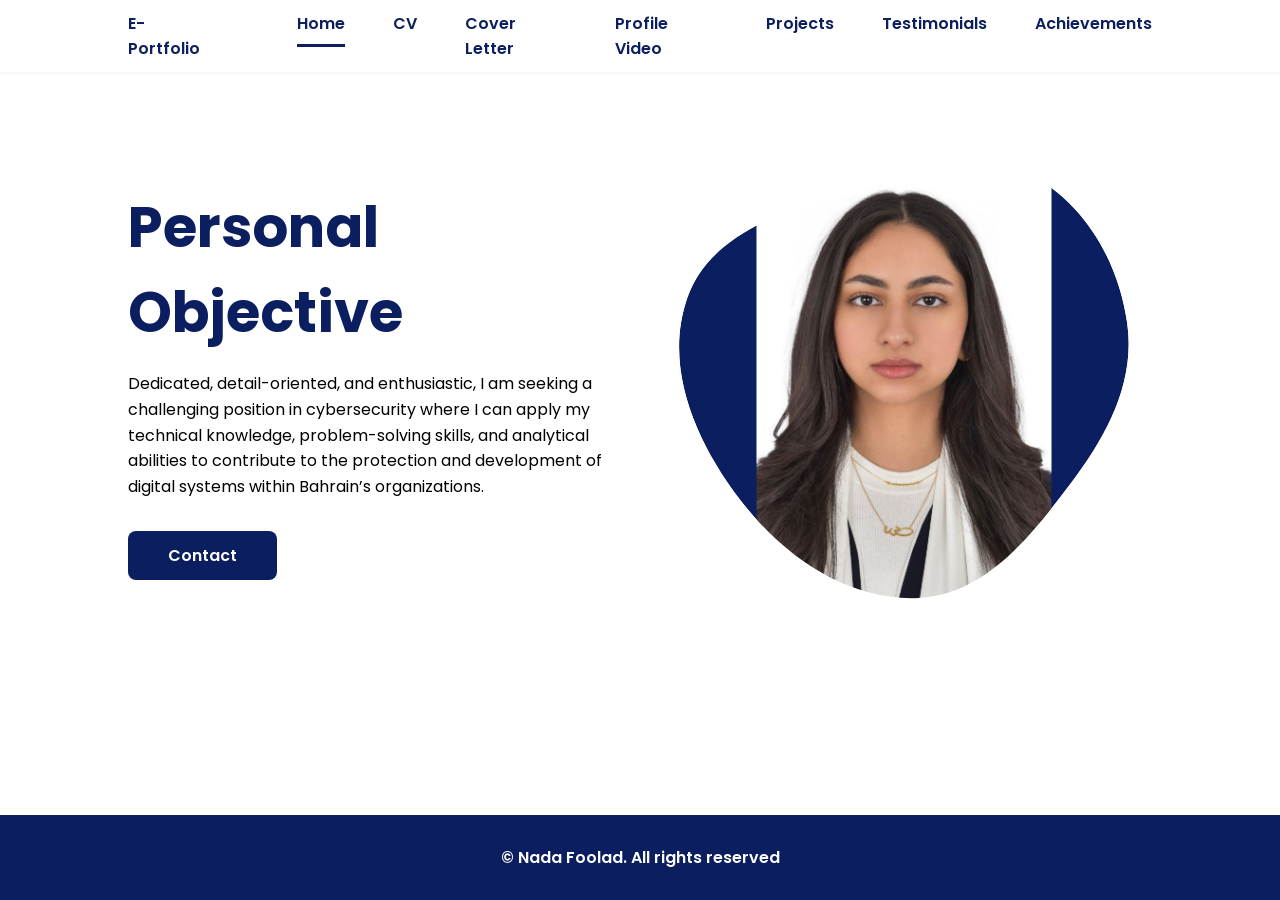
<file: e-portfolio/index.html>
<!DOCTYPE html>
<html lang="en">
    <head>
        <meta charset="UTF-8">
        <meta name="viewport" content="width=device-width, initial-scale=1.0">

        <link rel="stylesheet" href="stylesheet.css">

        <link href='https://cdn.jsdelivr.net/npm/boxicons@2.0.5/css/boxicons.min.css' rel='stylesheet'>

        <title>E-Portfolio Website</title>
    </head>
    <body>
        <header class="l-header">
            <nav class="nav bd-grid">
                <div>
                    <a href="index.html" class="nav__logo">E-Portfolio</a>
                </div>

                <div class="nav__menu" id="nav-menu">
                    <ul class="nav__list">
                        <li class="nav__item"><a href="index.html" class="nav__link active-link">Home</a></li>
                        <li class="nav__item"><a href="cv.html" class="nav__link">CV</a></li>
                        <li class="nav__item"><a href="cover-letter.html" class="nav__link">Cover Letter</a></li>
                        <li class="nav__item"><a href="video.html" class="nav__link">Profile Video</a></li>
                        <li class="nav__item"><a href="projects.html" class="nav__link">Projects</a></li>
                        <li class="nav__item"><a href="testimonials.html" class="nav__link">Testimonials</a></li>
                        <li class="nav__item"><a href="achievements.html" class="nav__link">Achievements</a></li>
                    </ul>
                </div>

                <div class="nav__toggle" id="nav-toggle">
                    <i class='bx bx-menu'></i>
                </div>
            </nav>
        </header>

        <main class="l-main">
            <section class="home bd-grid" id="home">
                <div class="home__data">
                    <h1 class="home__title">Personal Objective</h1>
                    <p class="home__description">
                        Dedicated, detail-oriented, and enthusiastic, I am seeking a challenging position in cybersecurity where I can apply my technical knowledge, problem-solving skills, and analytical abilities to contribute to the protection and development of digital systems within Bahrain’s organizations.
                    </p>
                    <a href="mailto:202302686@student.polytechnic.bh" class="button">Contact</a>
                </div>

                <div class="home__img">
                    <svg class="home__blob" viewBox="0 0 479 467" xmlns="http://www.w3.org/2000/svg" xmlns:xlink="http://www.w3.org/1999/xlink">
                        <mask id="mask0" mask-type="alpha">
                            <path d="M9.19024 145.964C34.0253 76.5814 114.865 54.7299 184.111 29.4823C245.804 6.98884 311.86 -14.9503 370.735 14.143C431.207 44.026 467.948 107.508 477.191 174.311C485.897 237.229 454.931 294.377 416.506 344.954C373.74 401.245 326.068 462.801 255.442 466.189C179.416 469.835 111.552 422.137 65.1576 361.805C17.4835 299.81 -17.1617 219.583 9.19024 145.964Z"/>
                        </mask>
                        <g mask="url(#mask0)">
                            <path d="M9.19024 145.964C34.0253 76.5814 114.865 54.7299 184.111 29.4823C245.804 6.98884 311.86 -14.9503 370.735 14.143C431.207 44.026 467.948 107.508 477.191 174.311C485.897 237.229 454.931 294.377 416.506 344.954C373.74 401.245 326.068 462.801 255.442 466.189C179.416 469.835 111.552 422.137 65.1576 361.805C17.4835 299.81 -17.1617 219.583 9.19024 145.964Z"/>
                            <image class="home__blob-img" x="0" y="0" width="100%" height="100%" href="home.jpg"/>
                        </g>
                    </svg>
                </div>
            </section>
        </main>

        <footer class="footer">
            <p class="footer__copy">&#169; Nada Foolad. All rights reserved</p>
        </footer>

        <script>
            const showMenu = (toggleId, navId) =>{
                const toggle = document.getElementById(toggleId),
                nav = document.getElementById(navId)
                if(toggle && nav){
                    toggle.addEventListener('click', ()=>{
                        nav.classList.toggle('show')
                    })
                }
            }
            showMenu('nav-toggle','nav-menu')
        </script>
    </body>
</html>
</file>
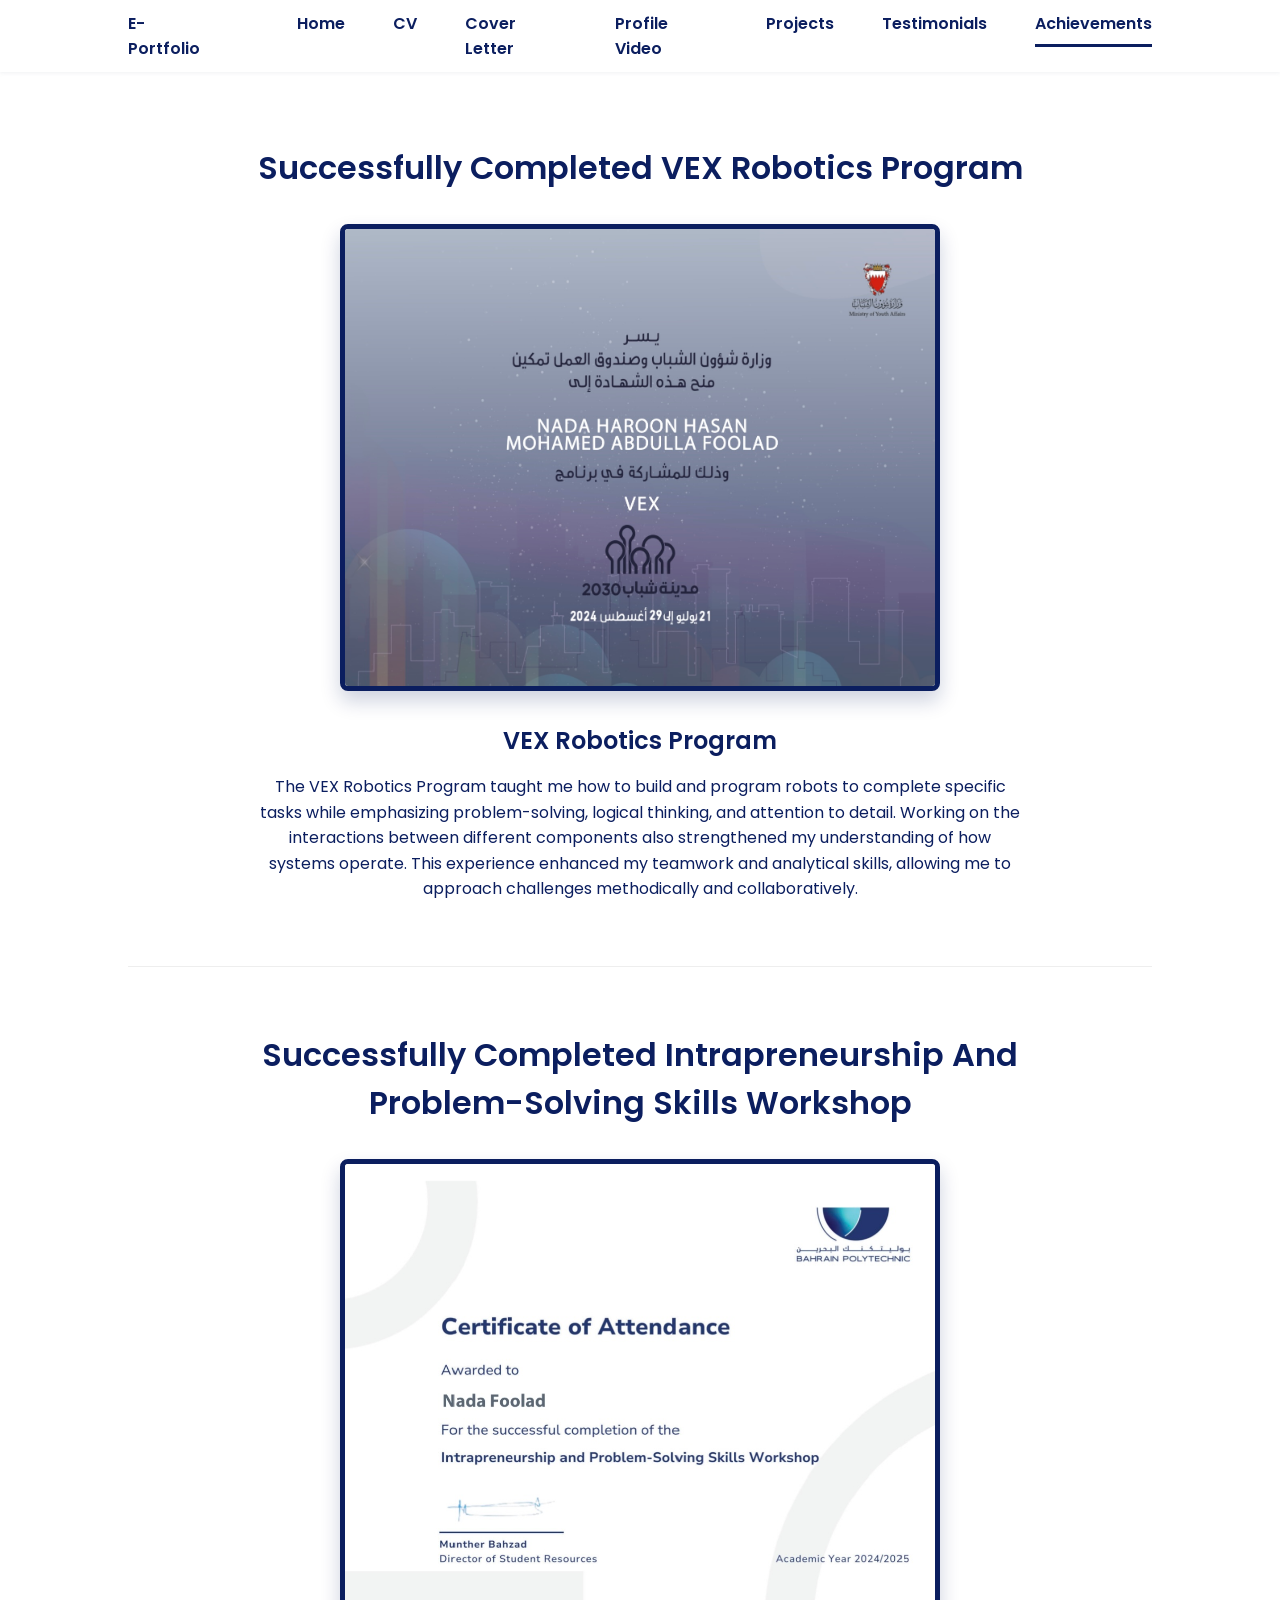
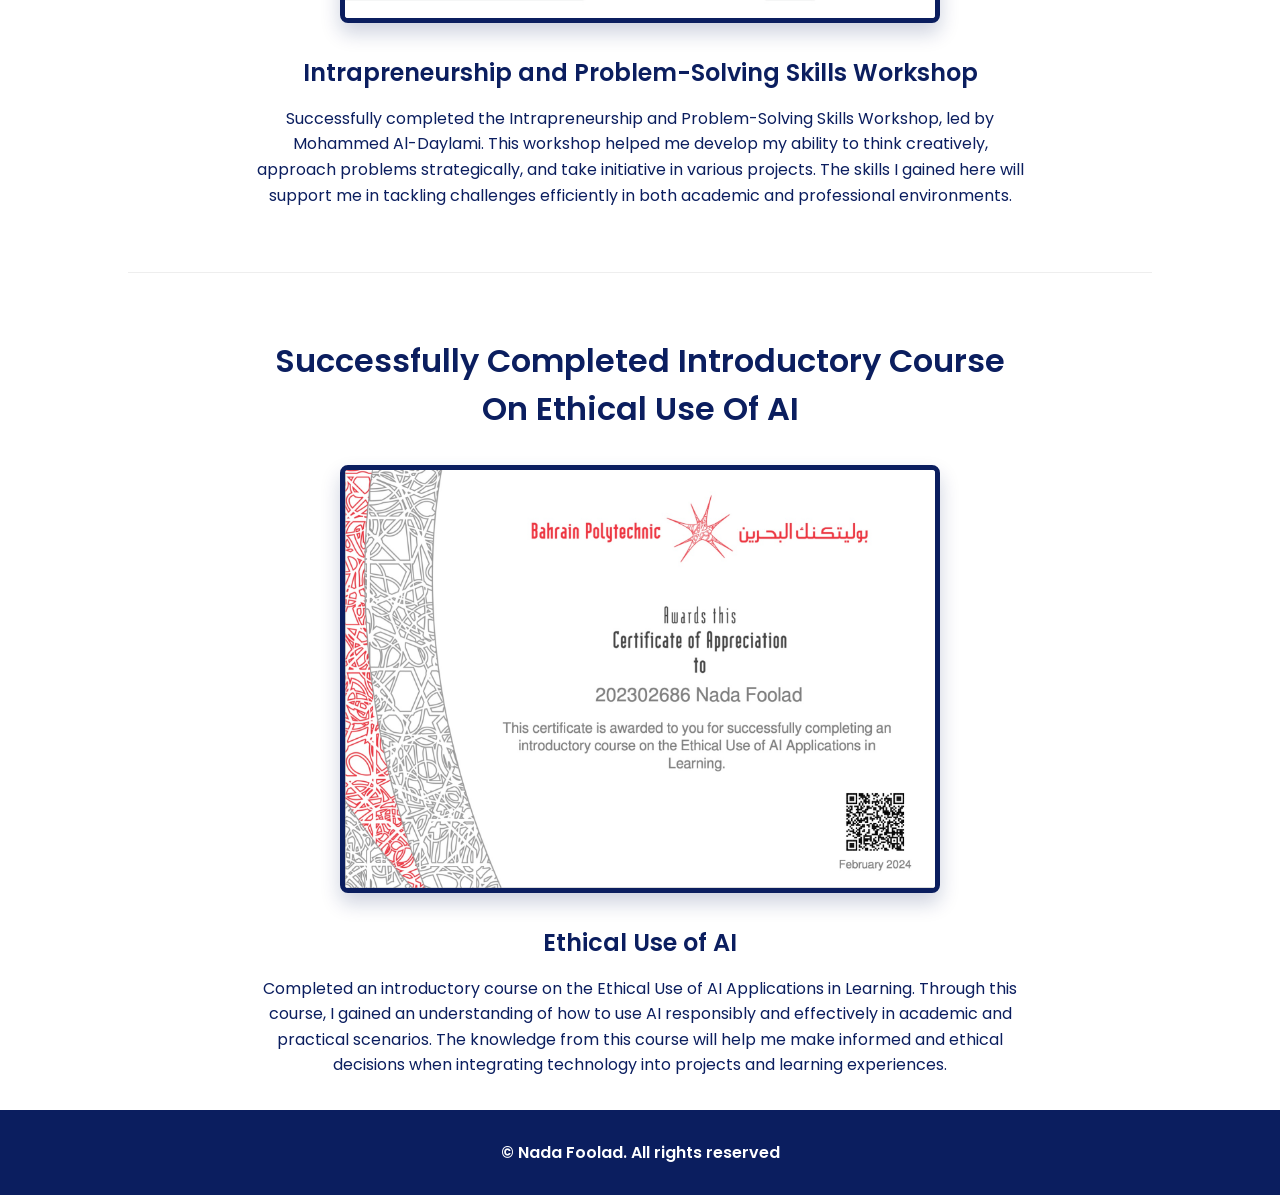
<file: e-portfolio/achievements.html>
<!DOCTYPE html>
<html lang="en">
    <head>
        <meta charset="UTF-8">
        <meta name="viewport" content="width=device-width, initial-scale=1.0">
        <link rel="stylesheet" href="stylesheet.css">
        <link href='https://cdn.jsdelivr.net/npm/boxicons@2.0.5/css/boxicons.min.css' rel='stylesheet'>
        <title>Achievements</title>
        <style>
            .achievement__container {
                text-align: center;
                max-width: 800px;
                margin: 0 auto;
                padding: 2rem 1rem;
            }

            /* Unified header style for all achievements */
            .achievement__header {
                font-size: var(--h2-font-size);
                color: var(--first-color);
                margin-bottom: 2rem;
                font-weight: var(--font-semi);
                text-transform: capitalize;
            }

            .achievement__img-box {
                border: 5px solid #0b1e5f;
                border-radius: 0.5rem;
                overflow: hidden;
                box-shadow: 0px 10px 20px rgba(11, 30, 95, 0.2);
                margin: 0 auto 2rem;
                max-width: 600px;
                background: #fff;
            }

            .achievement__img-box img {
                width: 100%;
                height: auto;
                display: block;
            }

            .achievement__title {
                font-size: 1.5rem;
                color: #0b1e5f;
                margin-bottom: 1rem;
                font-weight: var(--font-semi);
            }

            .achievement__description {
                line-height: 1.6;
                color: var(--text-color);
            }

            /* Horizontal line style to match Projects page */
            .achievement__divider {
                border: 0; 
                height: 1px; 
                background: #eee; 
                margin: 2rem 0;
            }
        </style>
    </head>
    <body>
        <header class="l-header">
            <nav class="nav bd-grid">
                <div><a href="index.html" class="nav__logo">E-Portfolio</a></div>
                <div class="nav__menu" id="nav-menu">
                    <ul class="nav__list">
                        <li class="nav__item"><a href="index.html" class="nav__link">Home</a></li>
                        <li class="nav__item"><a href="cv.html" class="nav__link">CV</a></li>
                        <li class="nav__item"><a href="cover-letter.html" class="nav__link">Cover Letter</a></li>
                        <li class="nav__item"><a href="video.html" class="nav__link">Profile Video</a></li>
                        <li class="nav__item"><a href="projects.html" class="nav__link">Projects</a></li>
                        <li class="nav__item"><a href="testimonials.html" class="nav__link">Testimonials</a></li>
                        <li class="nav__item"><a href="achievements.html" class="nav__link active-link">Achievements</a></li>
                    </ul>
                </div>
                <div class="nav__toggle" id="nav-toggle"><i class='bx bx-menu'></i></div>
            </nav>
        </header>

        <main class="l-main">
            <section class="section bd-grid" style="padding-top: 7rem;">
                
                <div class="achievement__container">
                    <h2 class="achievement__header">Successfully Completed VEX Robotics Program</h2>
                    <div class="achievement__img-box">
                        <img src="vex.jpg" alt="VEX Robotics Certificate">
                    </div>
                    <h3 class="achievement__title">VEX Robotics Program</h3>
                    <p class="achievement__description">
                        The VEX Robotics Program taught me how to build and program robots to complete specific tasks while emphasizing problem-solving, logical thinking, and attention to detail. Working on the interactions between different components also strengthened my understanding of how systems operate. This experience enhanced my teamwork and analytical skills, allowing me to approach challenges methodically and collaboratively.
                    </p>
                </div>

                <hr class="achievement__divider">

                <div class="achievement__container">
                    <h2 class="achievement__header">Successfully Completed Intrapreneurship and Problem-Solving Skills Workshop</h2>
                    <div class="achievement__img-box">
                        <img src="problemSolving.jpg" alt="Problem Solving Workshop Certificate">
                    </div>
                    <h3 class="achievement__title">Intrapreneurship and Problem-Solving Skills Workshop</h3>
                    <p class="achievement__description">
                        Successfully completed the Intrapreneurship and Problem-Solving Skills Workshop, led by Mohammed Al-Daylami. This workshop helped me develop my ability to think creatively, approach problems strategically, and take initiative in various projects. The skills I gained here will support me in tackling challenges efficiently in both academic and professional environments.
                    </p>
                </div>

                <hr class="achievement__divider">

                <div class="achievement__container">
                    <h2 class="achievement__header">Successfully Completed Introductory Course on Ethical Use of AI</h2>
                    <div class="achievement__img-box">
                        <img src="ai.jpg" alt="Ethical AI Certificate">
                    </div>
                    <h3 class="achievement__title">Ethical Use of AI</h3>
                    <p class="achievement__description">
                        Completed an introductory course on the Ethical Use of AI Applications in Learning. Through this course, I gained an understanding of how to use AI responsibly and effectively in academic and practical scenarios. The knowledge from this course will help me make informed and ethical decisions when integrating technology into projects and learning experiences.
                    </p>
                </div>

            </section>
        </main>

        <footer class="footer">
            <p class="footer__copy">&#169; Nada Foolad. All rights reserved</p>
        </footer>

        <script>
            const showMenu = (toggleId, navId) =>{
                const toggle = document.getElementById(toggleId),
                nav = document.getElementById(navId)
                if(toggle && nav){
                    toggle.addEventListener('click', ()=>{
                        nav.classList.toggle('show')
                    })
                }
            }
            showMenu('nav-toggle','nav-menu')
        </script>
    </body>
</html>
</file>
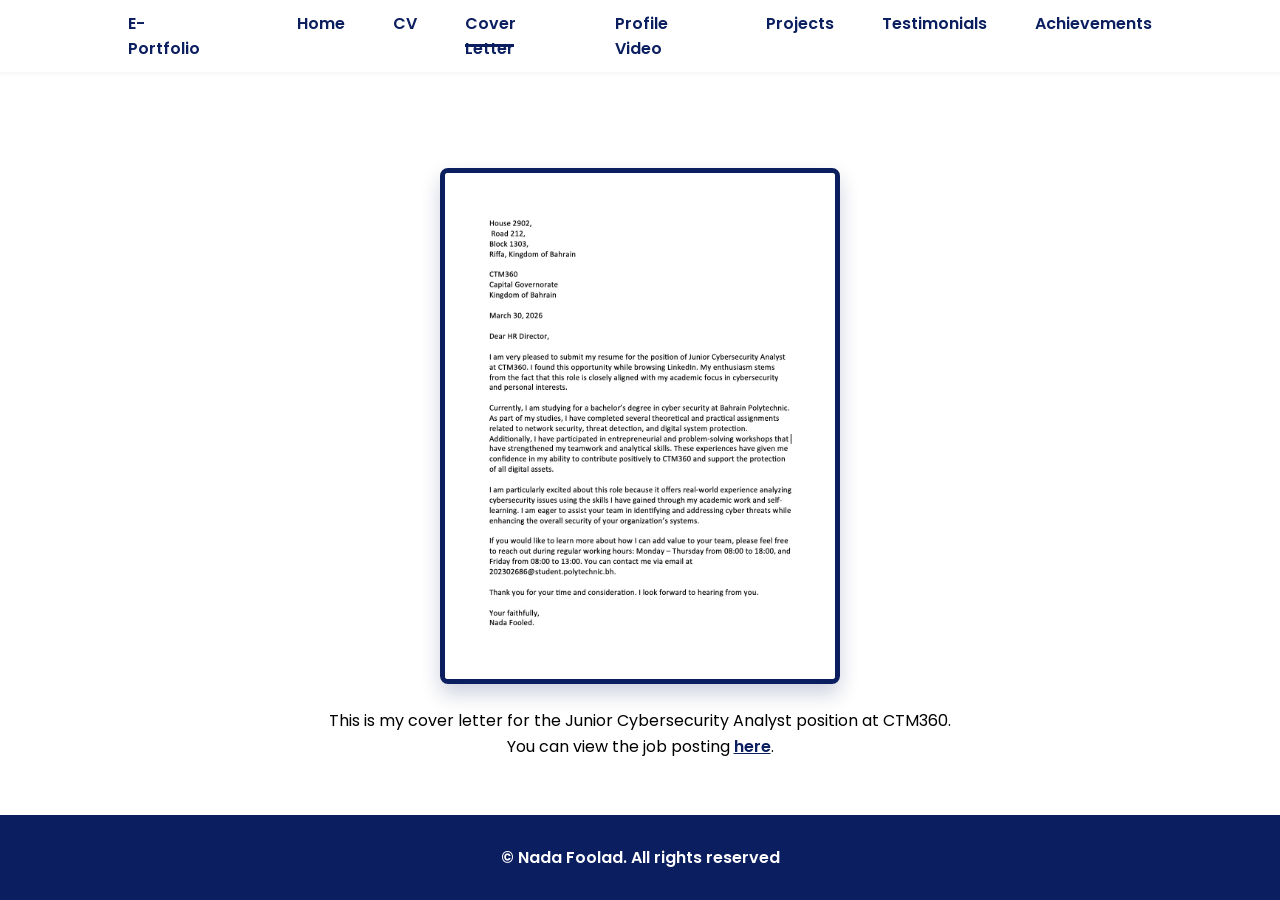
<file: e-portfolio/cover-letter.html>
<!DOCTYPE html>
<html lang="en">
    <head>
        <meta charset="UTF-8">
        <meta name="viewport" content="width=device-width, initial-scale=1.0">
        <link rel="stylesheet" href="stylesheet.css">
        <link href='https://cdn.jsdelivr.net/npm/boxicons@2.0.5/css/boxicons.min.css' rel='stylesheet'>
        <title>Cover Letter </title>
        <style>
            /* Container for the image and zoom icon */
            .cover-letter__wrapper {
                position: relative;
                display: inline-block;
                max-width: 400px;
                cursor: pointer;
            }

            /* Small zoom icon in the corner (CV Style) */
            .zoom__icon {
                position: absolute;
                top: 15px;
                right: 15px;
                font-size: 1.2rem;
                color: #0b1e5f;
                background: rgba(255, 255, 255, 0.8);
                padding: 6px;
                border-radius: 50%;
                box-shadow: 0 4px 10px rgba(0,0,0,0.2);
                transition: .3s;
                opacity: 0; 
                pointer-events: none;
            }

            .cover-letter__wrapper:hover .zoom__icon {
                opacity: 1; 
            }

            /* Lightbox Modal Styles with Scrolling */
            .modal {
                display: none; 
                position: fixed; 
                z-index: 1000; 
                left: 0;
                top: 0;
                width: 100%; 
                height: 100%; 
                background-color: rgba(0,0,0,0.9); 
                overflow-y: auto; /* Enables vertical scrolling when image is big */
                padding: 50px 0; /* Space at top and bottom of scrolled image */
            }

            .modal-content {
                margin: auto;
                display: block;
                width: 90%;
                max-width: 900px; /* Slightly wider for better reading */
                border: 5px solid #fff;
                border-radius: 0.5rem;
            }

            .close {
                position: fixed; /* Keeps X in the same spot while you scroll */
                top: 20px;
                right: 35px;
                color: #f1f1f1;
                font-size: 40px;
                font-weight: bold;
                cursor: pointer;
                z-index: 1001;
            }

            .close:hover { color: #bbb; }
        </style>
    </head>
    <body>
        <header class="l-header">
            <nav class="nav bd-grid">
                <div><a href="index.html" class="nav__logo">E-Portfolio</a></div>
                <div class="nav__menu" id="nav-menu">
                    <ul class="nav__list">
                        <li class="nav__item"><a href="index.html" class="nav__link">Home</a></li>
                        <li class="nav__item"><a href="cv.html" class="nav__link">CV</a></li>
                        <li class="nav__item"><a href="cover-letter.html" class="nav__link active-link">Cover Letter</a></li>
                        <li class="nav__item"><a href="video.html" class="nav__link">Profile Video</a></li>
                        <li class="nav__item"><a href="projects.html" class="nav__link">Projects</a></li>
                        <li class="nav__item"><a href="testimonials.html" class="nav__link">Testimonials</a></li>
                        <li class="nav__item"><a href="achievements.html" class="nav__link">Achievements</a></li>
                    </ul>
                </div>
                <div class="nav__toggle" id="nav-toggle"><i class='bx bx-menu'></i></div>
            </nav>
        </header>

        <main class="l-main" style="display: flex; align-items: center; justify-content: center;">
            <section class="section bd-grid" style="display: flex; flex-direction: column; align-items: center; justify-content: center; width: 100%; padding-top: 7rem;">
                
                <div class="cover-letter__wrapper" id="openModal">
                    <img src="cover-letter.jpg" alt="Cover Letter Image" 
                         style="width: 100%; 
                                height: auto; 
                                border: 5px solid #0b1e5f; 
                                border-radius: 0.5rem; 
                                box-shadow: 0px 10px 20px rgba(11, 30, 95, 0.2);">
                    <i class='bx bx-search-alt zoom__icon'></i>
                </div>

                <p style="color: black; margin-top: 1.5rem; text-align: center; line-height: 1.6;">
                    This is my cover letter for the Junior Cybersecurity Analyst position at CTM360.<br>
                    You can view the job posting <a href="https://www.linkedin.com/jobs/view/4204611931/" target="_blank" style="color: #0b1e5f; font-weight: 600; text-decoration: underline;">here</a>.
                </p>

            </section>

            <div id="myModal" class="modal">
                <span class="close" id="closeModal">&times;</span>
                <img class="modal-content" src="cover-letter.jpg">
            </div>
        </main>

        <footer class="footer">
            <p class="footer__copy">&#169; Nada Foolad. All rights reserved</p>
        </footer>

        <script>
            /* Nav Toggle */
            const showMenu = (toggleId, navId) =>{
                const toggle = document.getElementById(toggleId),
                nav = document.getElementById(navId)
                if(toggle && nav){
                    toggle.addEventListener('click', ()=>{
                        nav.classList.toggle('show')
                    })
                }
            }
            showMenu('nav-toggle','nav-menu')

            /* Modal Logic */
            const modal = document.getElementById("myModal");
            const wrapper = document.getElementById("openModal");
            const span = document.getElementById("closeModal");

            wrapper.onclick = function() { modal.style.display = "block"; }
            span.onclick = function() { modal.style.display = "none"; }
            
            window.onclick = function(event) {
                if (event.target == modal) {
                    modal.style.display = "none";
                }
            }
        </script>
    </body>
</html>
</file>
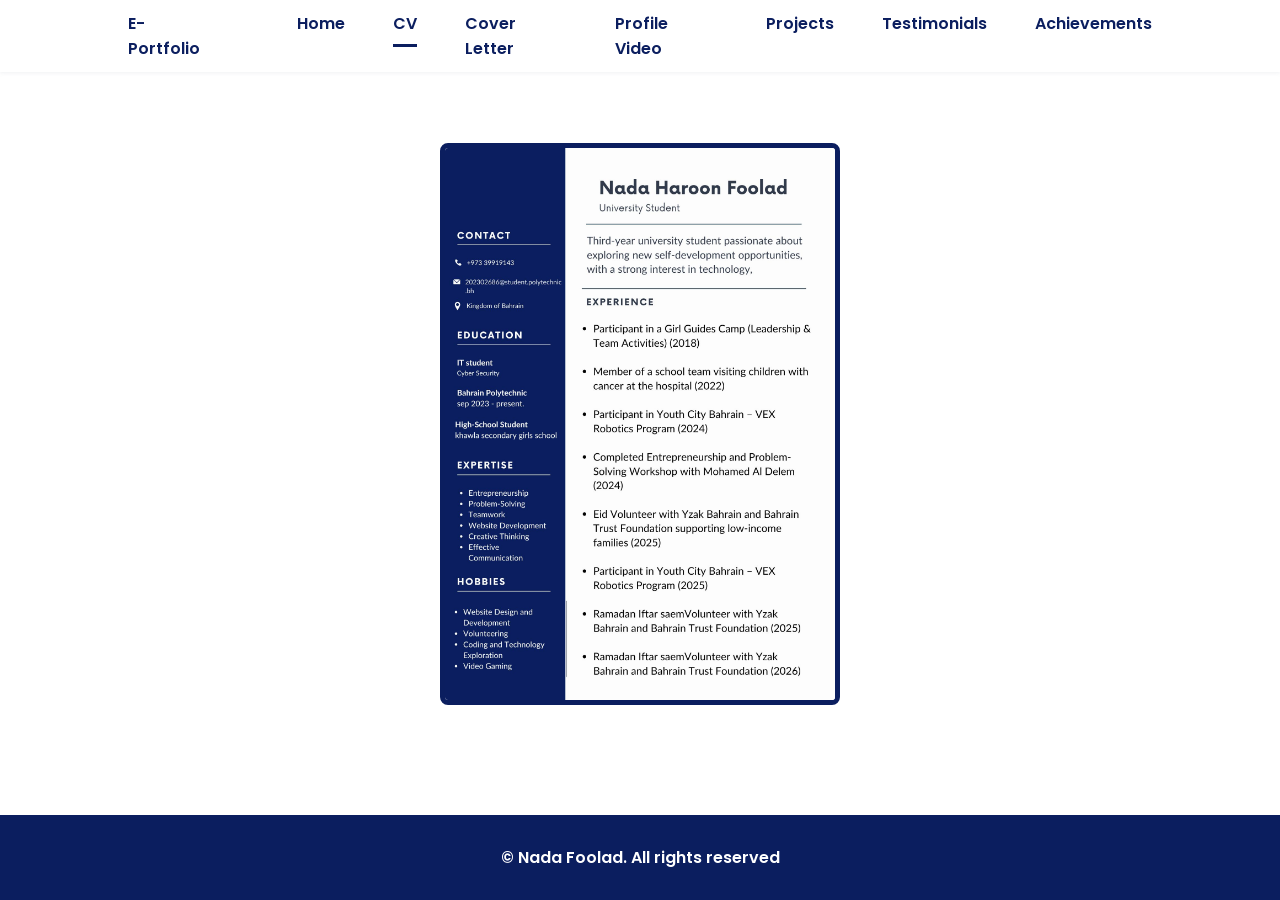
<file: e-portfolio/cv.html>
<!DOCTYPE html>
<html lang="en">
    <head>
        <meta charset="UTF-8">
        <meta name="viewport" content="width=device-width, initial-scale=1.0">
        <link rel="stylesheet" href="stylesheet.css">
        <link href='https://cdn.jsdelivr.net/npm/boxicons@2.0.5/css/boxicons.min.css' rel='stylesheet'>
        <title>CV</title>
        <style>
            /* CV Container Positioning */
            .cv__wrapper {
                position: relative;
                display: inline-block;
                max-width: 400px;
                cursor: pointer;
            }

            .zoom__icon {
                position: absolute;
                top: 15px;
                right: 15px;
                font-size: 1.5rem;
                color: #0b1e5f;
                background: rgba(255, 255, 255, 0.8);
                padding: 8px;
                border-radius: 50%;
                box-shadow: 0 4px 10px rgba(0,0,0,0.2);
                transition: .3s;
                opacity: 0; 
                pointer-events: none;
            }

            .cv__wrapper:hover .zoom__icon {
                opacity: 1; 
            }

            /* --- FIX: Lightbox Modal Scrolling --- */
            .modal {
                display: none; 
                position: fixed; 
                z-index: 1000; 
                left: 0;
                top: 0;
                width: 100%; 
                height: 100%; 
                background-color: rgba(0,0,0,0.95); 
                overflow-y: scroll; /* Force vertical scroll */
                -webkit-overflow-scrolling: touch;
            }

            .modal-content {
                display: block;
                margin: 40px auto; /* Margin at top and bottom */
                width: 95%;
                max-width: 1000px; /* Adjust this to make it as big as you want */
                height: auto;
                border: 5px solid #fff;
                border-radius: 0.5rem;
            }

            .close {
                position: fixed; /* Keep X fixed to screen */
                top: 20px;
                right: 35px;
                color: #fff;
                font-size: 50px;
                font-weight: bold;
                cursor: pointer;
                z-index: 2000;
                text-shadow: 0 0 10px rgba(0,0,0,0.5);
            }

            .close:hover { color: #bbb; }
        </style>
    </head>
    <body>
        <header class="l-header">
            <nav class="nav bd-grid">
                <div><a href="index.html" class="nav__logo">E-Portfolio</a></div>
                <div class="nav__menu" id="nav-menu">
                    <ul class="nav__list">
                        <li class="nav__item"><a href="index.html" class="nav__link">Home</a></li>
                        <li class="nav__item"><a href="cv.html" class="nav__link active-link">CV</a></li>
                        <li class="nav__item"><a href="cover-letter.html" class="nav__link">Cover Letter</a></li>
                        <li class="nav__item"><a href="video.html" class="nav__link">Profile Video</a></li>
                        <li class="nav__item"><a href="projects.html" class="nav__link">Projects</a></li>
                        <li class="nav__item"><a href="testimonials.html" class="nav__link">Testimonials</a></li>
                        <li class="nav__item"><a href="achievements.html" class="nav__link">Achievements</a></li>
                    </ul>
                </div>
                <div class="nav__toggle" id="nav-toggle"><i class='bx bx-menu'></i></div>
            </nav>
        </header>

        <main class="l-main">
            <section class="section bd-grid" style="display: flex; flex-direction: column; align-items: center; justify-content: center; min-height: 80vh; padding-top: 8rem;">
                <div class="cv__wrapper" id="openModal">
                    <img src="cv.jpg" alt="CV Image" 
                         style="width: 100%; height: auto; border: 5px solid #0b1e5f; border-radius: 0.5rem;">
                    <i class='bx bx-search-alt zoom__icon'></i>
                </div>
            </section>

            <div id="myModal" class="modal">
                <span class="close" id="closeModal">&times;</span>
                <img class="modal-content" src="cv.jpg" id="modalImg">
            </div>
        </main>

        <footer class="footer">
            <p class="footer__copy">&#169; Nada Foolad. All rights reserved</p>
        </footer>

        <script>
            /* Menu Toggle */
            const showMenu = (toggleId, navId) =>{
                const toggle = document.getElementById(toggleId), nav = document.getElementById(navId)
                if(toggle && nav){ toggle.addEventListener('click', ()=>{ nav.classList.toggle('show') })}
            }
            showMenu('nav-toggle','nav-menu')

            /* Modal Logic */
            const modal = document.getElementById("myModal");
            const wrapper = document.getElementById("openModal");
            const span = document.getElementById("closeModal");
            const body = document.body;

            wrapper.onclick = function() {
                modal.style.display = "block";
                body.style.overflow = "hidden"; // Prevent background from scrolling
            }

            span.onclick = function() {
                modal.style.display = "none";
                body.style.overflow = "auto"; // Re-enable background scrolling
            }
            
            window.onclick = function(event) {
                if (event.target == modal) {
                    modal.style.display = "none";
                    body.style.overflow = "auto";
                }
            }
        </script>
    </body>
</html>
</file>
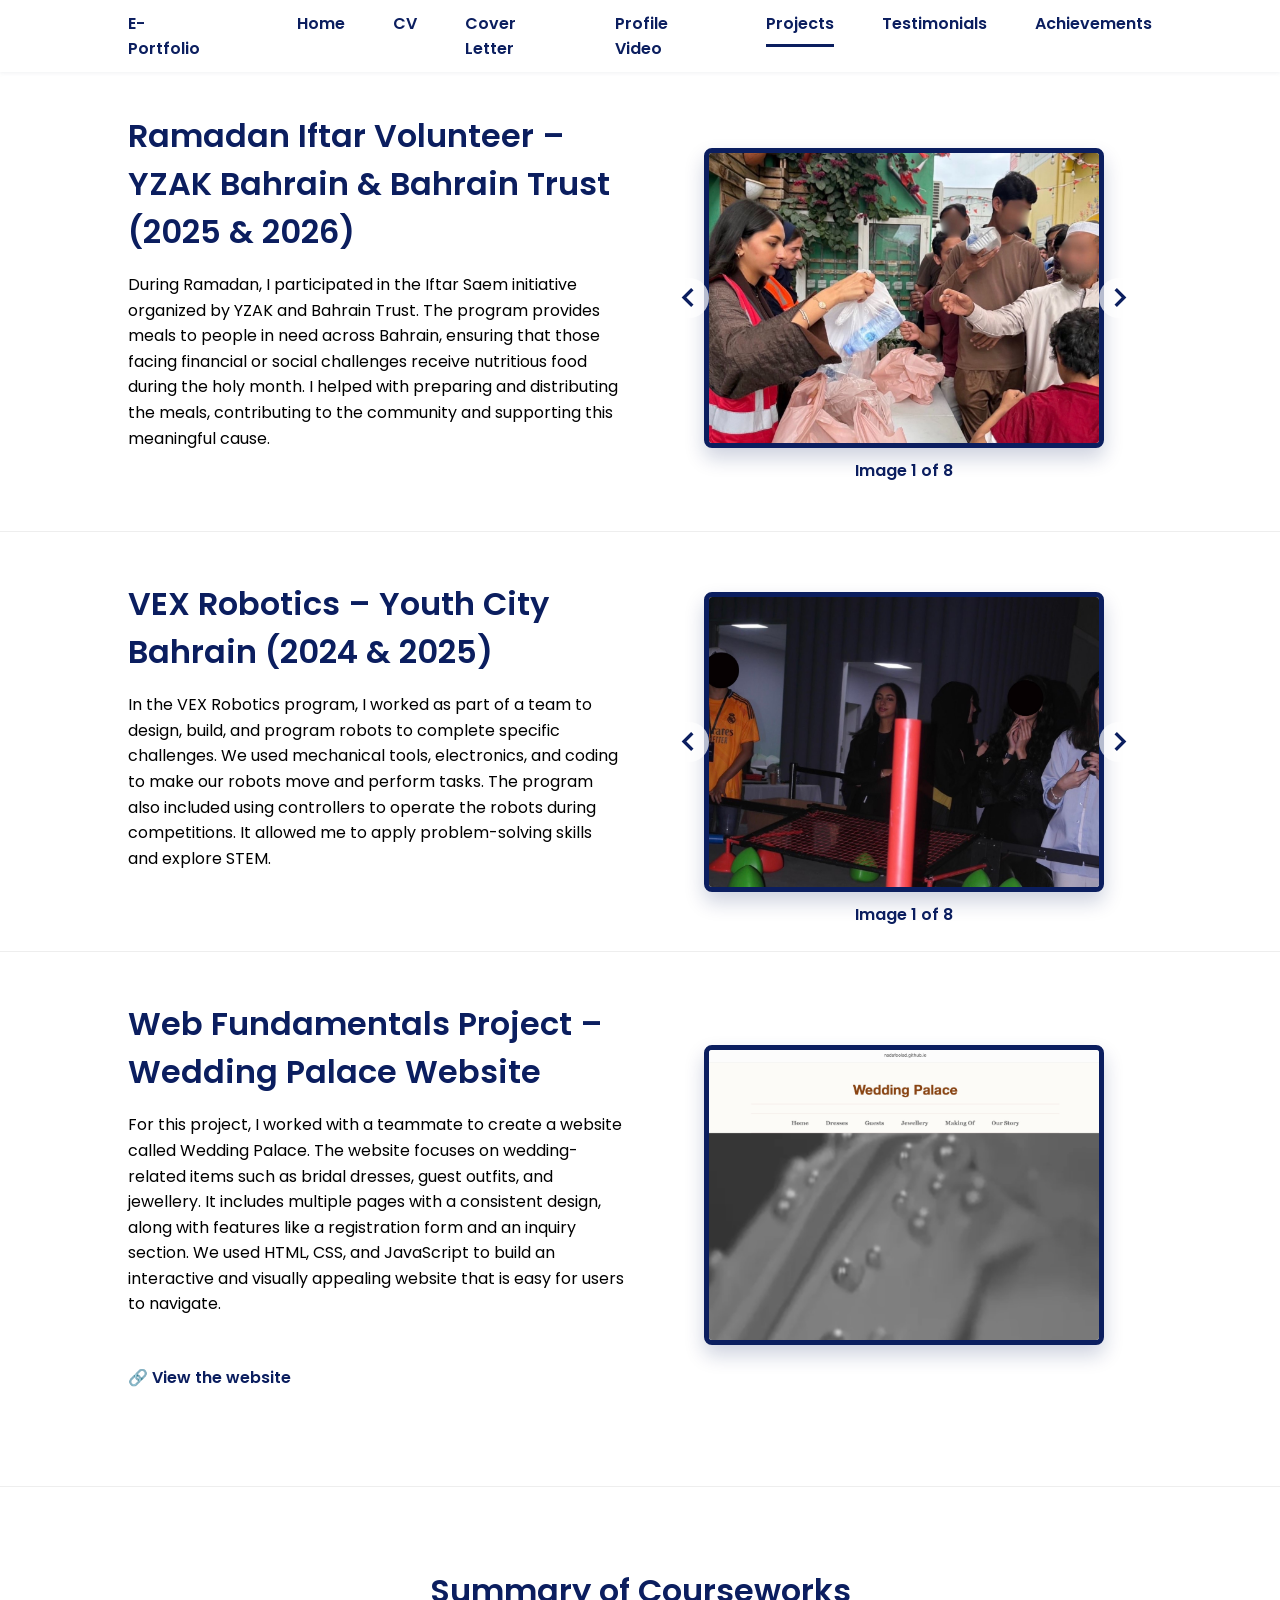
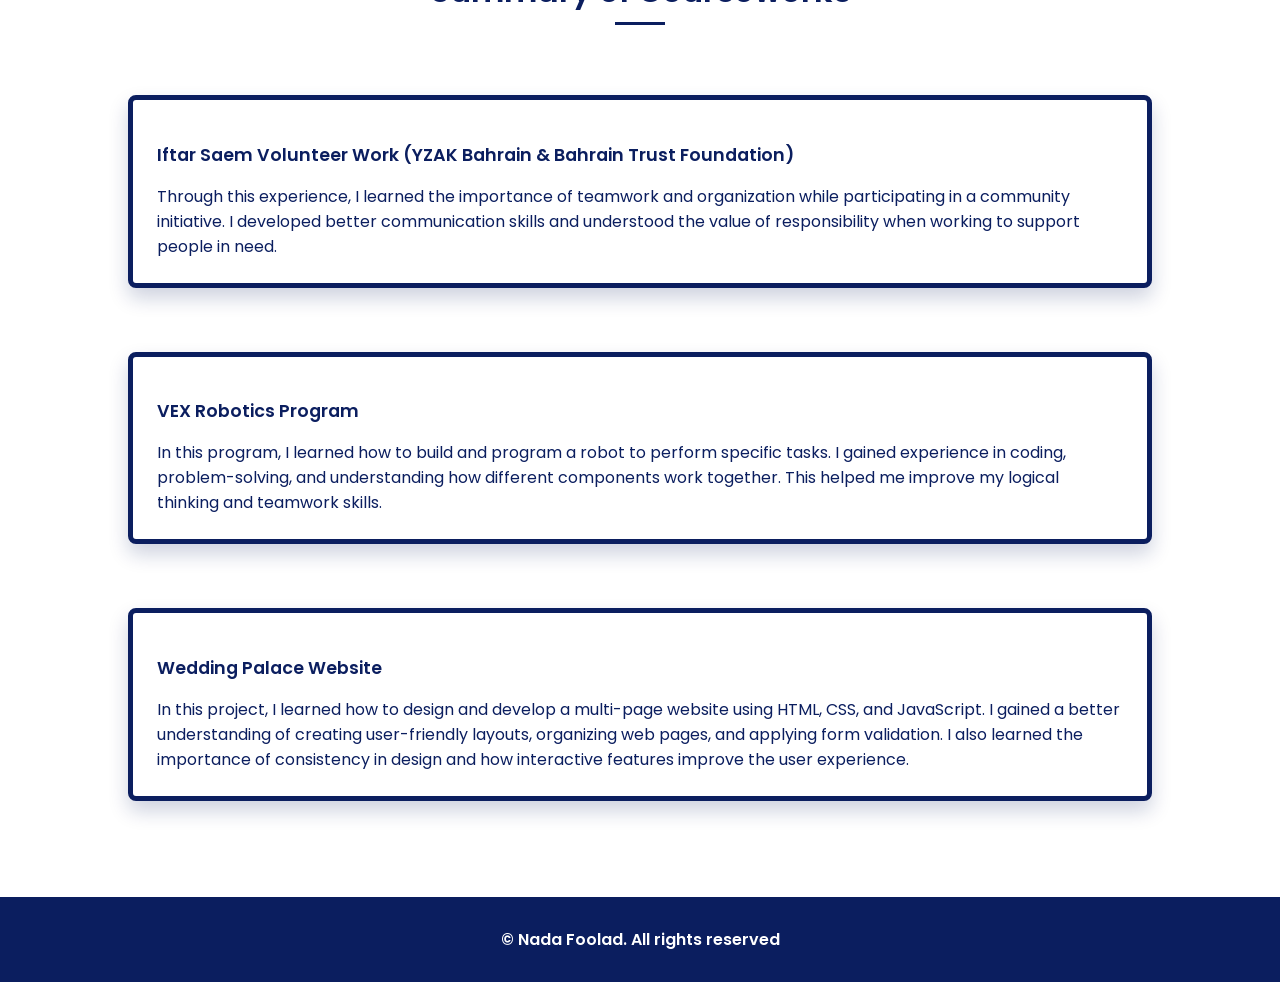
<file: e-portfolio/projects.html>
<!DOCTYPE html>
<html lang="en">
<head>
<meta charset="UTF-8">
<meta name="viewport" content="width=device-width, initial-scale=1.0">
<link rel="stylesheet" href="stylesheet.css">
<link href='https://cdn.jsdelivr.net/npm/boxicons@2.0.5/css/boxicons.min.css' rel='stylesheet'>
<title>Projects</title>
<style>
.slider__icon {
font-size: 2.5rem;
color: #0b1e5f;
cursor: pointer;
transition: .3s;
z-index: 10;
background: rgba(255, 255, 255, 0.7);
border-radius: 50%;
}
.slider__icon:hover { transform: scale(1.2); color: #000; }
.home__img-container {
display: flex;
align-items: center;
justify-content: center;
position: relative;
width: 100%;
max-width: 450px;
margin: 0 auto;
}

.project__title {
font-size: var(--h2-font-size);
color: var(--first-color);
margin-bottom: var(--mb-2);
font-weight: var(--font-semi);
}

.media-box {
border: 5px solid #0b1e5f;
border-radius: 0.5rem;
overflow: hidden;
box-shadow: 0px 10px 20px rgba(11, 30, 95, 0.2);
background: #fff; /* Changed to white */
width: 400px;
height: 300px;
display: flex;
align-items: center;
justify-content: center;
}

.media-box img, .media-box video {
width: 100%;
height: 100%;
object-fit: cover;
display: block;
}

.project__link {
display: inline-block;
margin-top: 1rem;
color: #0b1e5f;
font-weight: var(--font-semi);
text-decoration: none;
}
.project__link:hover {
text-decoration: underline;
}

/* Added Summary Styles */
.summary__section {
background-color: transparent; 
padding: 4rem 0;
}
.summary__title {
text-align: center;
margin-bottom: var(--mb-6);
position: relative;
}
.summary__title::after {
content: "";
position: absolute;
width: 50px;
height: 3px;
background-color: var(--first-color);
bottom: -10px;
left: 0;
right: 0;
margin: auto;
}
.summary__container {
row-gap: 2rem;
}
.summary__item {
background: #fff;
padding: 1.5rem;
border-radius: 0.5rem;
border: 5px solid #0b1e5f; 
box-shadow: 0px 10px 20px rgba(11, 30, 95, 0.2);
margin-bottom: 2rem;
}
.summary__subtitle {
font-size: 1.1rem;
color: var(--first-color);
margin-bottom: var(--mb-2);
font-weight: var(--font-semi);
}
</style>
</head>
<body>
<header class="l-header">
<nav class="nav bd-grid">
<div><a href="index.html" class="nav__logo">E-Portfolio</a></div>
<div class="nav__menu" id="nav-menu">
<ul class="nav__list">
<li class="nav__item"><a href="index.html" class="nav__link">Home</a></li>
<li class="nav__item"><a href="cv.html" class="nav__link">CV</a></li>
<li class="nav__item"><a href="cover-letter.html" class="nav__link">Cover Letter</a></li>
<li class="nav__item"><a href="video.html" class="nav__link">Profile Video</a></li>
<li class="nav__item"><a href="projects.html" class="nav__link active-link">Projects</a></li>
<li class="nav__item"><a href="testimonials.html" class="nav__link">Testimonials</a></li>
<li class="nav__item"><a href="achievements.html" class="nav__link">Achievements</a></li>
</ul>
</div>
<div class="nav__toggle" id="nav-toggle"><i class='bx bx-menu'></i></div>
</nav>
</header>

<main class="l-main">
<section class="home bd-grid" id="projects-yzak" style="padding-top: 7rem; padding-bottom: 2rem;">
<div class="home__data">
<h2 class="project__title">Ramadan Iftar Volunteer – YZAK Bahrain & Bahrain Trust (2025 & 2026)</h2>
<p class="home__description">
During Ramadan, I participated in the Iftar Saem initiative organized by YZAK and Bahrain Trust. The program provides meals to people in need across Bahrain, ensuring that those facing financial or social challenges receive nutritious food during the holy month. I helped with preparing and distributing the meals, contributing to the community and supporting this meaningful cause.
</p>
</div>

<div class="home__img-container">
<i class='bx bx-chevron-left slider__icon' onclick="changeSlide('yzak', -1)" style="position: absolute; left: -10px;"></i>
<div class="media-box">
<img src="yzak1.jpg" id="yzakImage" alt="Volunteer">
</div>
<i class='bx bx-chevron-right slider__icon' onclick="changeSlide('yzak', 1)" style="position: absolute; right: -10px;"></i>
<p id="yzakCounter" style="position: absolute; bottom: -35px; color: #0b1e5f; font-weight: 600;">Image 1 of 8</p>
</div>
</section>

<hr style="border: 0; height: 1px; background: #eee; margin: 1rem 0;">

<section class="home bd-grid" id="projects-vex" style="padding-top: 2rem; padding-bottom: 2rem;">
<div class="home__data">
<h2 class="project__title">VEX Robotics – Youth City Bahrain (2024 & 2025)</h2>
<p class="home__description">
In the VEX Robotics program, I worked as part of a team to design, build, and program robots to complete specific challenges.
We used mechanical tools, electronics, and coding to make our robots move and perform tasks.
The program also included using controllers to operate the robots during competitions. It allowed me to apply problem-solving skills and explore STEM.
</p>
</div>

<div class="home__img-container">
<i class='bx bx-chevron-left slider__icon' onclick="changeSlide('vex', -1)" style="position: absolute; left: -10px;"></i>
<div id="vexMediaContainer" class="media-box">
<img src="vex1.jpg" id="vexImage" style="object-position: center 20%;">
</div>
<i class='bx bx-chevron-right slider__icon' onclick="changeSlide('vex', 1)" style="position: absolute; right: -10px;"></i>
<p id="vexCounter" style="position: absolute; bottom: -35px; color: #0b1e5f; font-weight: 600;">Image 1 of 8</p>
</div>
</section>

<hr style="border: 0; height: 1px; background: #eee; margin: 1rem 0;">

<section class="home bd-grid" id="projects-wedding" style="padding-top: 2rem; padding-bottom: 5rem;">
<div class="home__data">
<h2 class="project__title">Web Fundamentals Project – Wedding Palace Website</h2>
<p class="home__description">
For this project, I worked with a teammate to create a website called Wedding Palace. The website focuses on wedding-related items such as bridal dresses, guest outfits, and jewellery. It includes multiple pages with a consistent design, along with features like a registration form and an inquiry section. We used HTML, CSS, and JavaScript to build an interactive and visually appealing website that is easy for users to navigate.
</p>
<a href="https://nadafoolad.github.io/wedding-palace/" class="project__link" target="_blank">🔗 View the website</a>
</div>

<div class="home__img-container">
<div class="media-box">
<img src="wedding.jpg" alt="Wedding Palace Website">
</div>
</div>
</section>

<hr style="border: 0; height: 1px; background: #eee; margin: 1rem 0;">
<div style="page-break-before: always;"></div>

<div class="summary__section">
<div class="bd-grid summary__container">
<h2 class="project__title summary__title">Summary of Courseworks</h2>

<div class="summary__item">
<h3 class="summary__subtitle">Iftar Saem Volunteer Work (YZAK Bahrain & Bahrain Trust Foundation)</h3>
<p>Through this experience, I learned the importance of teamwork and organization while participating in a community initiative. I developed better communication skills and understood the value of responsibility when working to support people in need.</p>
</div>

<div class="summary__item">
<h3 class="summary__subtitle">VEX Robotics Program</h3>
<p>In this program, I learned how to build and program a robot to perform specific tasks. I gained experience in coding, problem-solving, and understanding how different components work together. This helped me improve my logical thinking and teamwork skills.</p>
</div>

<div class="summary__item">
<h3 class="summary__subtitle">Wedding Palace Website</h3>
<p>In this project, I learned how to design and develop a multi-page website using HTML, CSS, and JavaScript. I gained a better understanding of creating user-friendly layouts, organizing web pages, and applying form validation. I also learned the importance of consistency in design and how interactive features improve the user experience.</p>
</div>
</div>
</div>

</main>

<footer class="footer">
<p class="footer__copy">&#169; Nada Foolad. All rights reserved</p>
</footer>

<script>
const showMenu = (toggleId, navId) =>{
const toggle = document.getElementById(toggleId), nav = document.getElementById(navId)
if(toggle && nav) toggle.addEventListener('click', ()=>{ nav.classList.toggle('show') })
}
showMenu('nav-toggle','nav-menu')

const sliders = {
yzak: {
images: ["yzak1.jpg", "yzak2.jpg", "yzak3.jpg", "yzak4.jpg", "yzak5.jpg", "yzak6.jpg", "yzak7.jpg", "yzak8.jpg"],
currentIndex: 0
},
vex: {
images: ["vex1.jpg", "vex2.jpg", "vex3.jpg", "vex4.jpg", "vex5.jpg", "vex6.jpg", "vex7.mov", "vex8.jpg"],
currentIndex: 0
}
};

function changeSlide(sliderId, direction) {
const slider = sliders[sliderId];
slider.currentIndex = (slider.currentIndex + direction + slider.images.length) % slider.images.length;
const fileName = slider.images[slider.currentIndex];
const counter = document.getElementById(`${sliderId}Counter`);
if (sliderId === 'vex') {
const container = document.getElementById('vexMediaContainer');
if (fileName.endsWith('.mov')) {
container.innerHTML = `<video controls autoplay muted loop><source src="${fileName}" type="video/mp4"></video>`;
} else {
const position = (fileName === "vex1.jpg") ? "center 20%" : "center center";
container.innerHTML = `<img src="${fileName}" style="object-position: ${position};">`;
}
} else {
document.getElementById(`${sliderId}Image`).src = fileName;
}

counter.innerHTML = `${fileName.endsWith('.mov') ? 'Video' : 'Image'} ${slider.currentIndex + 1} of ${slider.images.length}`;
}
</script>
</body>
</html>
</file>
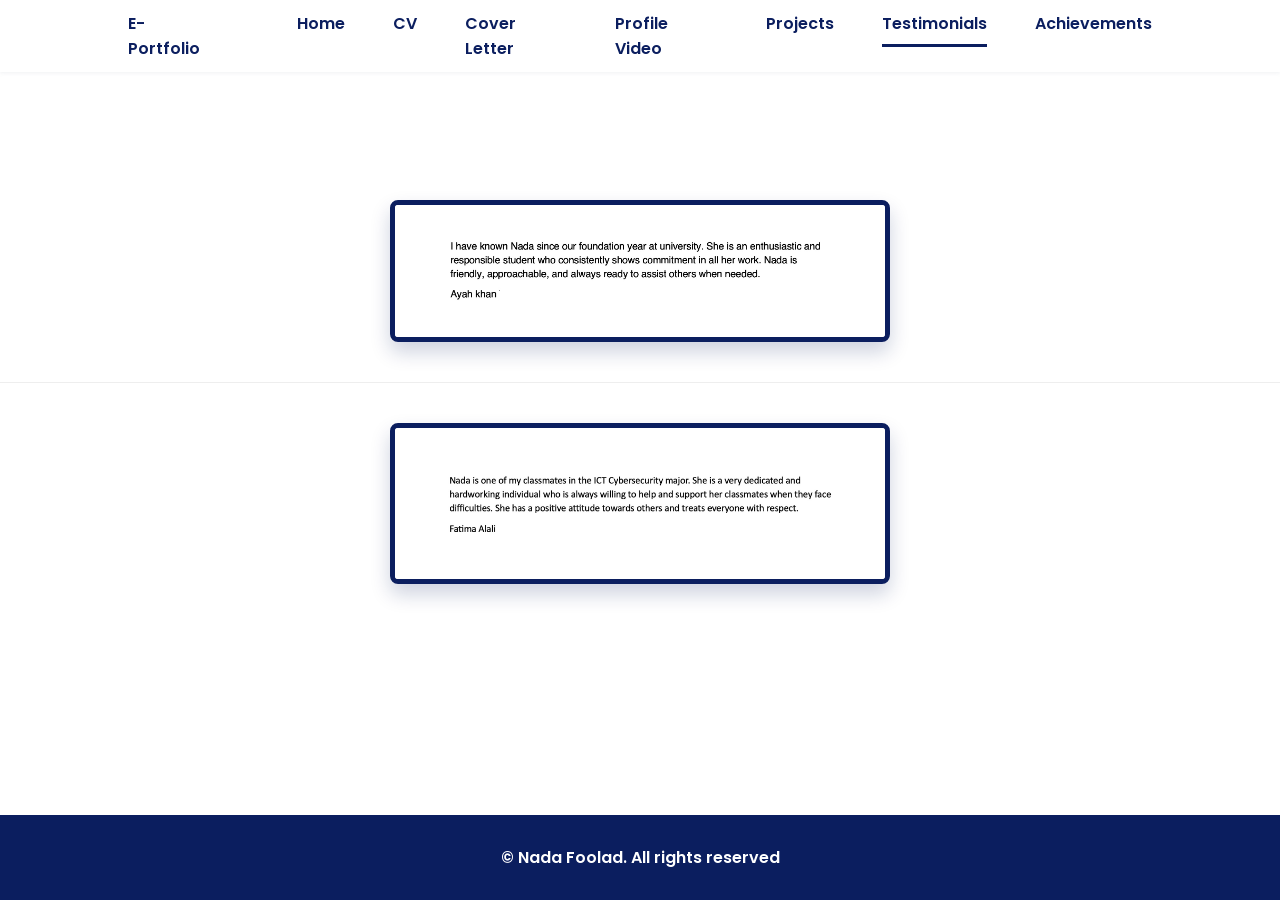
<file: e-portfolio/testimonials.html>
<!DOCTYPE html>
<html lang="en">
    <head>
        <meta charset="UTF-8">
        <meta name="viewport" content="width=device-width, initial-scale=1.0">
        <link rel="stylesheet" href="stylesheet.css">
        <link href='https://cdn.jsdelivr.net/npm/boxicons@2.0.5/css/boxicons.min.css' rel='stylesheet'>
        <title>Testimonials</title>
        <style>
            /* Centers the content in the middle of the page */
            .test__section {
                display: flex;
                flex-direction: column;
                align-items: center;
                justify-content: center;
                min-height: 80vh; /* Keeps it centered vertically */
                padding-top: 8rem;
                padding-bottom: 4rem;
            }

            .test__wrapper {
                position: relative;
                display: inline-block;
                max-width: 500px;
                cursor: pointer;
                margin: 2rem 0;
            }

            .test__img {
                width: 100%;
                height: auto;
                border: 5px solid #0b1e5f;
                border-radius: 0.5rem;
                box-shadow: 0px 10px 20px rgba(11, 30, 95, 0.2);
                display: block;
            }

            .zoom__icon {
                position: absolute;
                top: 15px;
                right: 15px;
                font-size: 1.5rem;
                color: #0b1e5f;
                background: rgba(255, 255, 255, 0.8);
                padding: 8px;
                border-radius: 50%;
                opacity: 0;
                transition: .3s;
                pointer-events: none;
            }

            .test__wrapper:hover .zoom__icon {
                opacity: 1;
            }

            /* Full horizontal line */
            .full-hr {
                border: 0;
                height: 1px;
                background: #eee;
                width: 100vw; /* Spans full viewport width */
                margin-left: calc(-50vw + 50%); /* Centers the wide line */
            }

            /* Lightbox Modal */
            .modal {
                display: none; 
                position: fixed; 
                z-index: 1000; 
                padding-top: 50px; 
                left: 0; top: 0;
                width: 100%; height: 100%; 
                background-color: rgba(0,0,0,0.9); 
            }

            .modal-content {
                margin: auto;
                display: block;
                width: 90%;
                max-width: 800px;
                border: 5px solid #fff;
                border-radius: 0.5rem;
            }

            .close {
                position: absolute;
                top: 20px;
                right: 35px;
                color: #f1f1f1;
                font-size: 40px;
                font-weight: bold;
                cursor: pointer;
            }
        </style>
    </head>
    <body>
        <header class="l-header">
            <nav class="nav bd-grid">
                <div><a href="index.html" class="nav__logo">E-Portfolio</a></div>
                <div class="nav__menu" id="nav-menu">
                    <ul class="nav__list">
                        <li class="nav__item"><a href="index.html" class="nav__link">Home</a></li>
                        <li class="nav__item"><a href="cv.html" class="nav__link">CV</a></li>
                        <li class="nav__item"><a href="cover-letter.html" class="nav__link">Cover Letter</a></li>
                        <li class="nav__item"><a href="video.html" class="nav__link">Profile Video</a></li>
                        <li class="nav__item"><a href="projects.html" class="nav__link">Projects</a></li>
                        <li class="nav__item"><a href="testimonials.html" class="nav__link active-link">Testimonials</a></li>
                        <li class="nav__item"><a href="achievements.html" class="nav__link">Achievements</a></li>
                    </ul>
                </div>
                <div class="nav__toggle" id="nav-toggle"><i class='bx bx-menu'></i></div>
            </nav>
        </header>

        <main class="l-main">
            <section class="test__section bd-grid">
                <div class="test__wrapper" onclick="openLightbox('test1.jpg')">
                    <img src="test1.jpg" alt="Testimonial 1" class="test__img">
                    <i class='bx bx-search-alt zoom__icon'></i>
                </div>

                <hr class="full-hr">

                <div class="test__wrapper" onclick="openLightbox('test2.jpg')">
                    <img src="test2.jpg" alt="Testimonial 2" class="test__img">
                    <i class='bx bx-search-alt zoom__icon'></i>
                </div>
            </section>

            <div id="myModal" class="modal">
                <span class="close" onclick="closeLightbox()">&times;</span>
                <img class="modal-content" id="modalImg">
            </div>
        </main>

        <footer class="footer">
            <p class="footer__copy">&#169; Nada Foolad. All rights reserved</p>
        </footer>

        <script>
            /* Menu Toggle */
            const showMenu = (toggleId, navId) =>{
                const toggle = document.getElementById(toggleId),
                nav = document.getElementById(navId)
                if(toggle && nav){
                    toggle.addEventListener('click', ()=>{
                        nav.classList.toggle('show')
                    })
                }
            }
            showMenu('nav-toggle','nav-menu')

            /* Modal Logic */
            const modal = document.getElementById("myModal");
            const modalImg = document.getElementById("modalImg");

            function openLightbox(src) {
                modal.style.display = "block";
                modalImg.src = src;
            }

            function closeLightbox() {
                modal.style.display = "none";
            }

            window.onclick = function(event) {
                if (event.target == modal) {
                    closeLightbox();
                }
            }
        </script>
    </body>
</html>
</file>
<file: e-portfolio/stylesheet.css>
/*===== GOOGLE FONTS =====*/
@import url("https://fonts.googleapis.com/css2?family=Poppins:wght@400;600;700&display=swap");

/*===== VARIABLES CSS =====*/
:root {
  --header-height: 3rem;
  --font-semi: 600;
  --first-color: #0b1e5f;   
  --second-color: #0b1e5f;  
  --body-font: "Poppins", sans-serif;
  --big-font-size: 2rem;
  --h2-font-size: 1.25rem;
  --normal-font-size: .938rem;
  --smaller-font-size: .75rem;
  --mb-2: 1rem;
  --mb-4: 2rem;
  --mb-5: 2.5rem;
  --mb-6: 3rem;
  --z-fixed: 100;
}

@media screen and (min-width: 968px) {
  :root {
    --big-font-size: 3.5rem;
    --h2-font-size: 2rem;
    --normal-font-size: 1rem;
    --smaller-font-size: .875rem;
  }
}

/*===== BASE =====*/
*, ::before, ::after { box-sizing: border-box; }
html { scroll-behavior: smooth; }

body {
  margin: var(--header-height) 0 0 0;
  font-family: var(--body-font);
  font-size: var(--normal-font-size);
  color: var(--second-color);
  display: flex;
  flex-direction: column;
  min-height: 100vh;
}

h1, h2, p { margin: 0; }
ul { list-style: none; margin: 0; padding: 0; }
a { text-decoration: none; }
img { max-width: 100%; height: auto; display: block; }

/*===== LAYOUT =====*/
.bd-grid {
  max-width: 1024px;
  display: grid;
  grid-template-columns: 100%; 
  grid-column-gap: 2rem;
  margin-left: var(--mb-2);
  margin-right: var(--mb-2);
}

.l-header {
  width: 100%;
  position: fixed;
  top: 0;
  left: 0;
  z-index: var(--z-fixed);
  background-color: #fff;
  box-shadow: 0 1px 4px rgba(146, 161, 176, 0.15);
}

.l-main { 
    flex: 1; 
}

/*===== NAV =====*/
.nav {
  height: var(--header-height);
  display: flex;
  justify-content: space-between;
  align-items: center;
  font-weight: var(--font-semi);
}

@media screen and (max-width: 767px) {
  .nav__menu {
    position: fixed;
    top: var(--header-height);
    right: -100%;
    width: 80%;
    height: 100%;
    padding: 2rem;
    background-color: var(--second-color);
    transition: 0.5s;
  }
}

.nav__item { margin-bottom: var(--mb-4); }
.nav__link { position: relative; color: var(--second-color); transition: .3s; }

.nav__link:hover::after, .active-link::after {
  position: absolute;
  content: "";
  width: 100%;
  height: 0.18rem;
  left: 0;
  top: 2rem;
  background-color: var(--first-color);
}

.nav__logo { color: var(--second-color); }
.nav__toggle { color: var(--second-color); font-size: 1.5rem; cursor: pointer; }
.show { right: 0; }

/*===== HOME =====*/
.home {
  position: relative;
  row-gap: 5rem;
  padding: 4rem 0 2rem;
  align-items: center;
}

.home__title { 
  font-size: var(--big-font-size); 
  margin-bottom: var(--mb-2); 
  color: var(--first-color);
}

.home__description {
  margin-bottom: var(--mb-4);
  color: #000000;
  line-height: 1.6;
}

.home__img { 
    width: 300px; 
    justify-self: center;
}
.home__blob { fill: var(--first-color); }

/* This ensures the photo inside the blob fits perfectly */
.home__blob-img {
    width: 479px; 
    height: 467px;
    object-fit: cover;
}

/* BUTTON STYLING */
.button {
  display: inline-block;
  background-color: var(--first-color);
  color: #fff;
  padding: 0.75rem 2.5rem;
  font-weight: var(--font-semi);
  border-radius: 0.5rem;
  transition: transform 0.3s;
}

.button:hover { transform: translateY(-3px); }

/* ===== FOOTER =====*/
.footer {
  padding: 30px;
  background-color: #0b1e5f;
  color: #ffffff;
  text-align: center;
  font-weight: var(--font-semi);
  margin-top: auto; 
}

/* ===== MEDIA QUERIES =====*/
@media screen and (min-width: 768px) {
  body { margin: 0; }
  .nav { height: calc(var(--header-height) + 1.5rem); }
  .nav__list { display: flex; }
  .nav__item { margin-left: var(--mb-6); margin-bottom: 0; }
  .nav__toggle { display: none; }
  .nav__link { color: var(--second-color); }

  .home {
    padding: 10rem 0 2rem;
    grid-template-columns: 1fr 1fr;
  }
  
  .home__img {
      width: 450px;
  }
  .bd-grid { margin-left: auto; margin-right: auto; }
}
</file>
